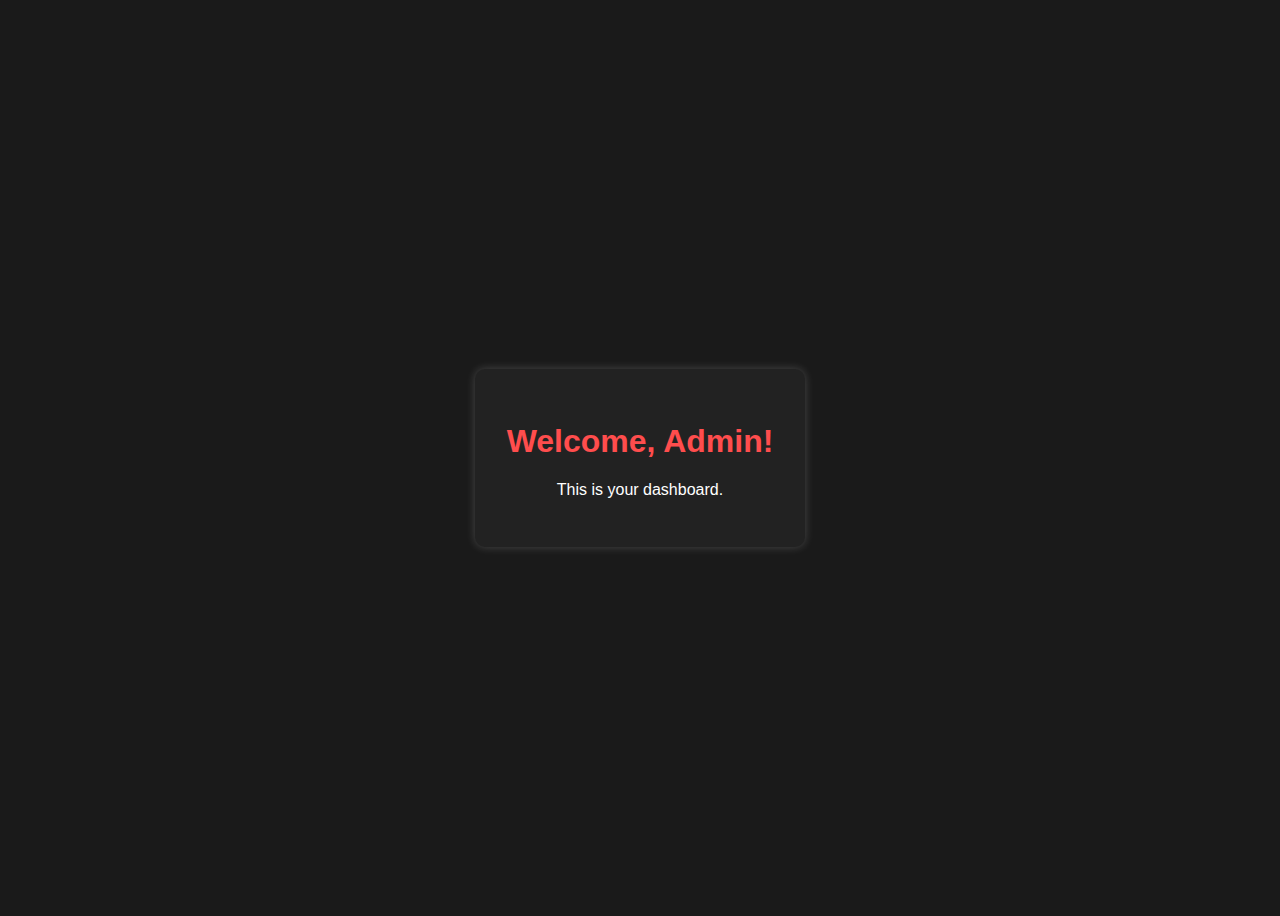
<file: admin_dashboard.html>
<!DOCTYPE html>
<html lang="en">
<head>
    <meta charset="UTF-8">
    <meta name="viewport" content="width=device-width, initial-scale=1.0">
    <title>Admin Dashboard</title>
    <style>
        body {
            display: flex;
            justify-content: center;
            align-items: center;
            min-height: 100vh;
            background: #1a1a1a;
            color: white;
            font-family: Arial, sans-serif;
        }
        .container {
            text-align: center;
            background: #222;
            padding: 2rem;
            border-radius: 10px;
            box-shadow: 0 0 10px rgba(255,255,255,0.2);
        }
        h1 { color: #ff4d4d; }
    </style>
</head>
<body>
    <div class="container">
        <h1>Welcome, Admin!</h1>
        <p>This is your dashboard.</p>
    </div>
</body>
</html>
</file>
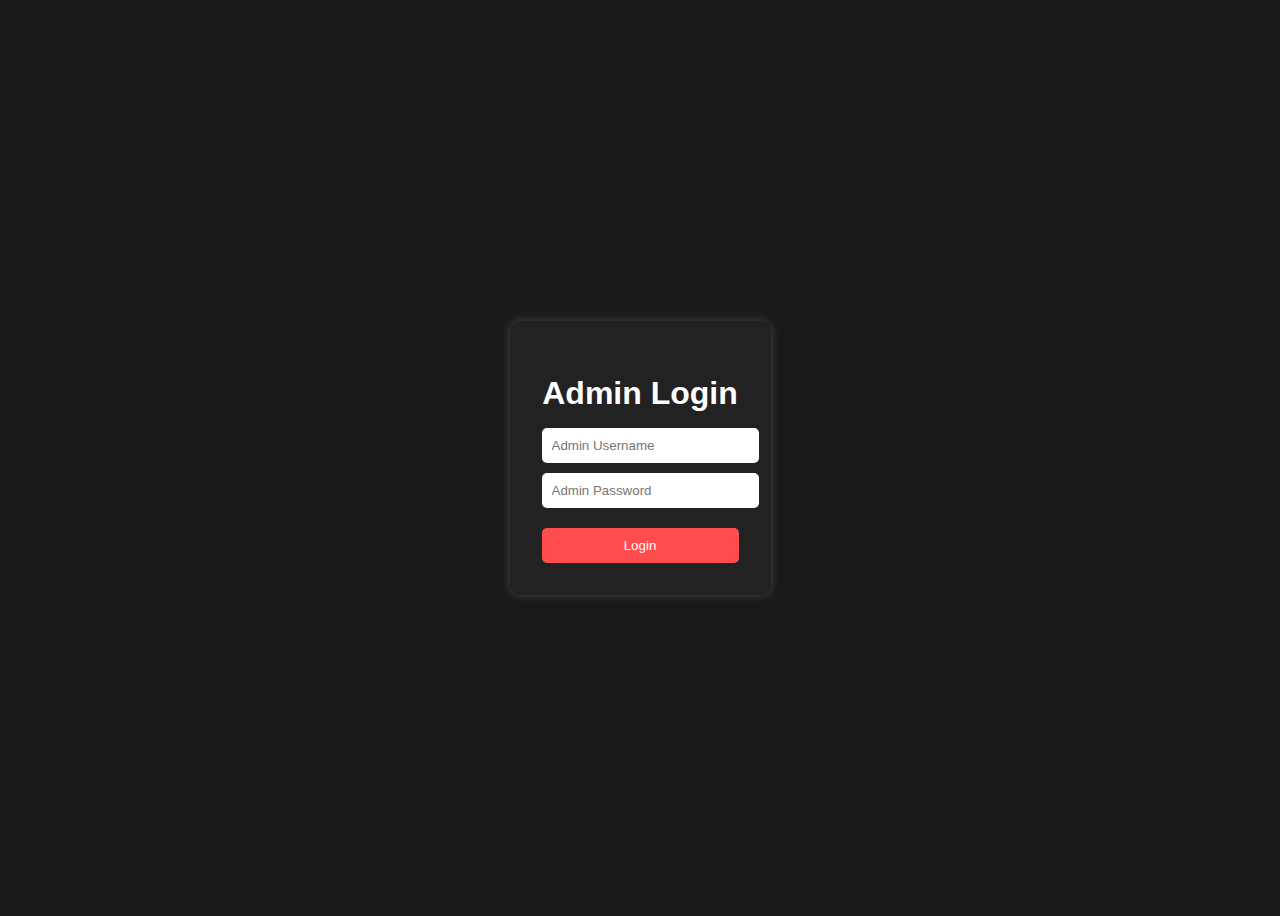
<file: Admin_login.html>
<!DOCTYPE html>
<html lang="en">
<head>
    <meta charset="UTF-8">
    <meta name="viewport" content="width=device-width, initial-scale=1.0">
    <title>Admin Login</title>
    <style>
        body {
            display: flex;
            justify-content: center;
            align-items: center;
            min-height: 100vh;
            background: #1a1a1a;
            font-family: Arial, sans-serif;
            color: #fff;
        }
        .container {
            background: #222;
            padding: 2rem;
            border-radius: 10px;
            text-align: center;
            box-shadow: 0 0 10px rgba(255,255,255,0.2);
        }
        h1 {
            margin-bottom: 1rem;
        }
        .input-group {
            margin: 10px 0;
        }
        input {
            width: 100%;
            padding: 10px;
            border-radius: 5px;
            border: none;
        }
        button {
            width: 100%;
            padding: 10px;
            margin-top: 10px;
            background: #ff4d4d;
            color: white;
            border: none;
            border-radius: 5px;
            cursor: pointer;
        }
    </style>
</head>
<body>
    <div class="container">
        <h1>Admin Login</h1>
        <div class="input-group">
            <input type="text" id="adminUsername" placeholder="Admin Username">
        </div>
        <div class="input-group">
            <input type="password" id="adminPassword" placeholder="Admin Password">
        </div>
        <button onclick="validateAdmin()">Login</button>
    </div>

    <script>
        function validateAdmin() {
            let username = document.getElementById("adminUsername").value;
            let password = document.getElementById("adminPassword").value;

            if (username === "admin" && password === "password123") {
                alert("Admin Login Successful!");
                window.location.href = "admin_dashboard.html";
            } else {
                alert("Invalid Admin Credentials");
            }
        }
    </script>
</body>
</html>
</file>
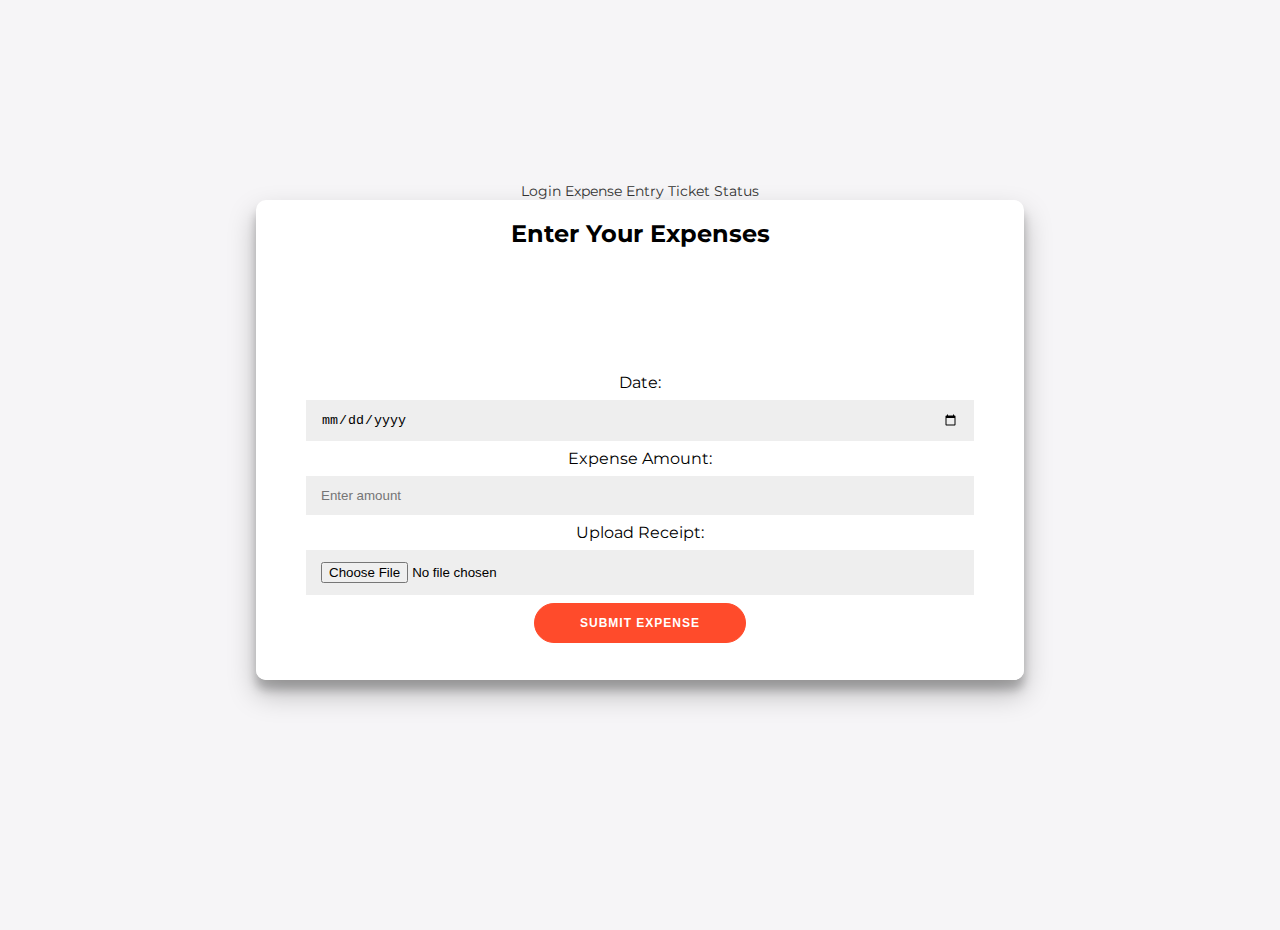
<file: expense_entry.html>
<!DOCTYPE html>
<html lang="en">
<head>
    <meta charset="UTF-8">
    <meta name="viewport" content="width=device-width, initial-scale=1.0">
    <title>Expense Entry</title>
    <link rel="stylesheet" href="styles.css"> <!-- Use your actual CSS file name -->
</head>
<body>
    <header>
        <nav>
            <a href="login.html">Login</a>
            <a href="expense_entry.html">Expense Entry</a>
            <a href="submission_ticket.html">Ticket Status</a>
        </nav>
    </header>
    <div class="container">
        <h2>Enter Your Expenses</h2>
        <form action="submission_ticket.html" method="GET"> <!-- Switch to GET for static demo -->
            <label for="date">Date:</label>
            <input type="date" id="date" name="date" required>

        

            <label for="expense">Expense Amount:</label>
            <input type="number" id="expense" name="expense" placeholder="Enter amount" required>

            <label for="receipt">Upload Receipt:</label>
            <input type="file" id="receipt" name="receipt" accept="image/*,application/pdf" required>

            <button type="submit">Submit Expense</button>
        </form>
    </div>
    <script src="script.js"></script> <!-- Moved inside body -->
</body>
</html>
</file>
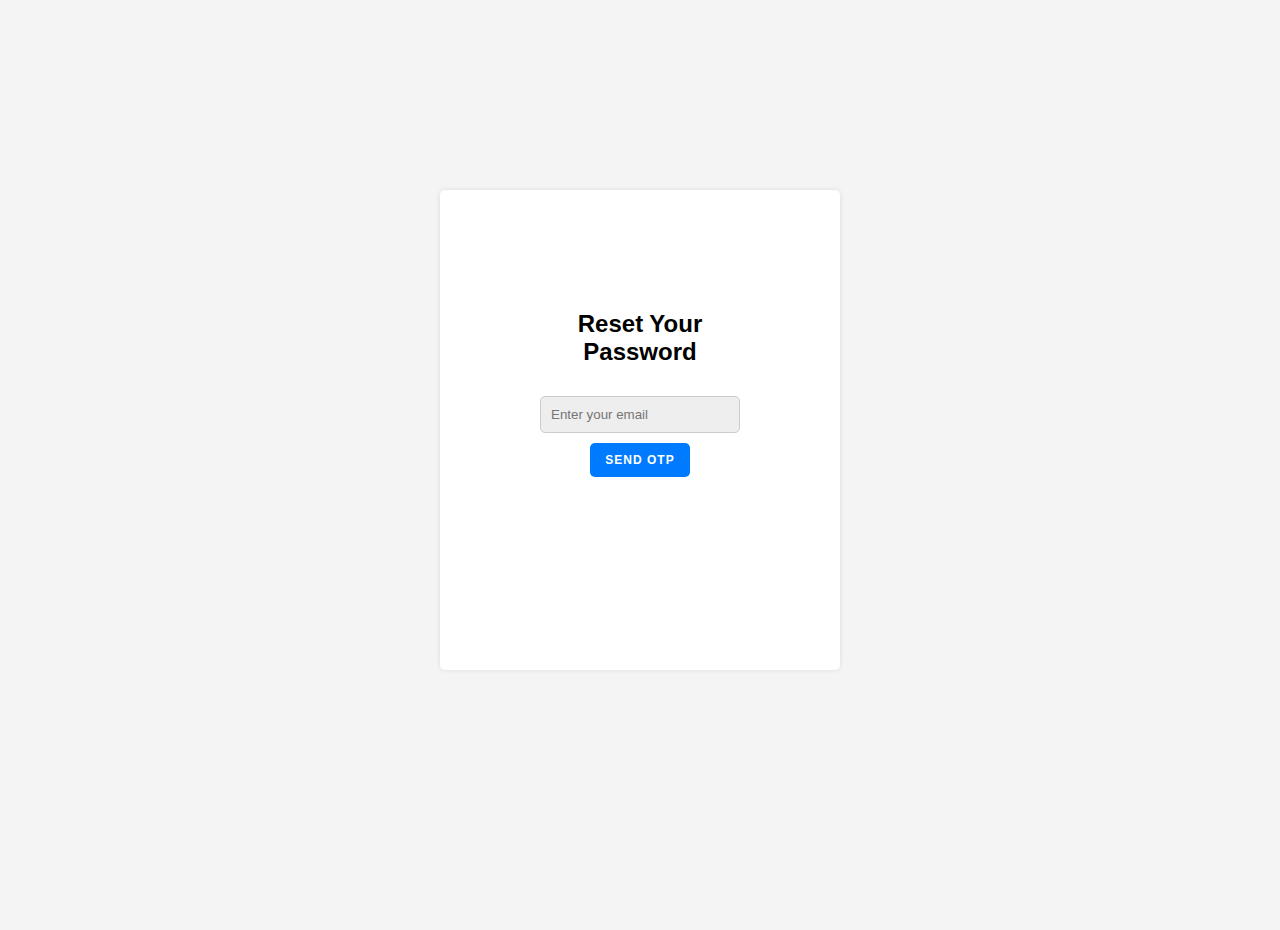
<file: forgot_password.html>
<!DOCTYPE html>
<html lang="en">
<head>
    <meta charset="UTF-8">
    <meta name="viewport" content="width=device-width, initial-scale=1.0">
    <title>Reset Password</title>
    <link rel="stylesheet" href="styles.css">
    <style>
        body {
            font-family: Arial, sans-serif;
            display: flex;
            justify-content: center;
            align-items: center;
            height: 30h;
            background-color: #f4f4f4;
        }
        .container {
            background: white;
            padding: 100px;
            width: 400px;
            max-height: 400px;
            border-radius: 5px;
            box-shadow: 0 0 5px rgba(0, 0, 0, 0.1);
            text-align: center;
        }
        input {
            width: 100%;
            padding: 10px;
            margin: 10px 0;
            border: 1px solid #ccc;
            border-radius: 5px;
        }
        button {
            background-color: #007BFF;
            color: white;
            border: none;
            padding: 10px 15px;
            cursor: pointer;
            border-radius: 5px;
        }
        button:hover {
            background-color: #0056b3;
        }
    </style>
</head>
<body>
    <div class="container">
        <h2>Reset Your Password</h2>
        
        <div id="step1">
            <input type="email" id="email" placeholder="Enter your email" required>
            <button onclick="sendOTP()">Send OTP</button>
        </div>
        
        <div id="step2" style="display:none;">
            <input type="text" id="otp" placeholder="Enter OTP" required>
            <button onclick="verifyOTP()">Verify OTP</button>
        </div>
        
        <div id="step3" style="display:none;">
            <input type="password" id="newPassword" placeholder="Enter New Password" required>
            <input type="password" id="confirmPassword" placeholder="Confirm New Password" required>
            <button onclick="resetPassword()">Reset Password</button>
        </div>
        
        <p id="message" style="color:red;"></p>
    </div>

    <script>
        function sendOTP() {
            var email = document.getElementById("email").value;
            if(email) {
                document.getElementById("step1").style.display = "none";
                document.getElementById("step2").style.display = "block";
            } else {
                document.getElementById("message").innerText = "Please enter a valid email!";
            }
        }

        function verifyOTP() {
            var otp = document.getElementById("otp").value;
            if(otp) { 
                document.getElementById("step2").style.display = "none";
                document.getElementById("step3").style.display = "block";
            } else {
                document.getElementById("message").innerText = "Please enter the OTP!";
            }
        }

        function resetPassword() {
            var newPassword = document.getElementById("newPassword").value;
            var confirmPassword = document.getElementById("confirmPassword").value;
            
            if (newPassword !== confirmPassword) {
                document.getElementById("message").innerText = "Passwords do not match!";
            } else {
                document.getElementById("message").innerText = "Password reset successfully!";
            }
        }
    </script>
</body>
</html>

<script src="script.js"></script>
</file>
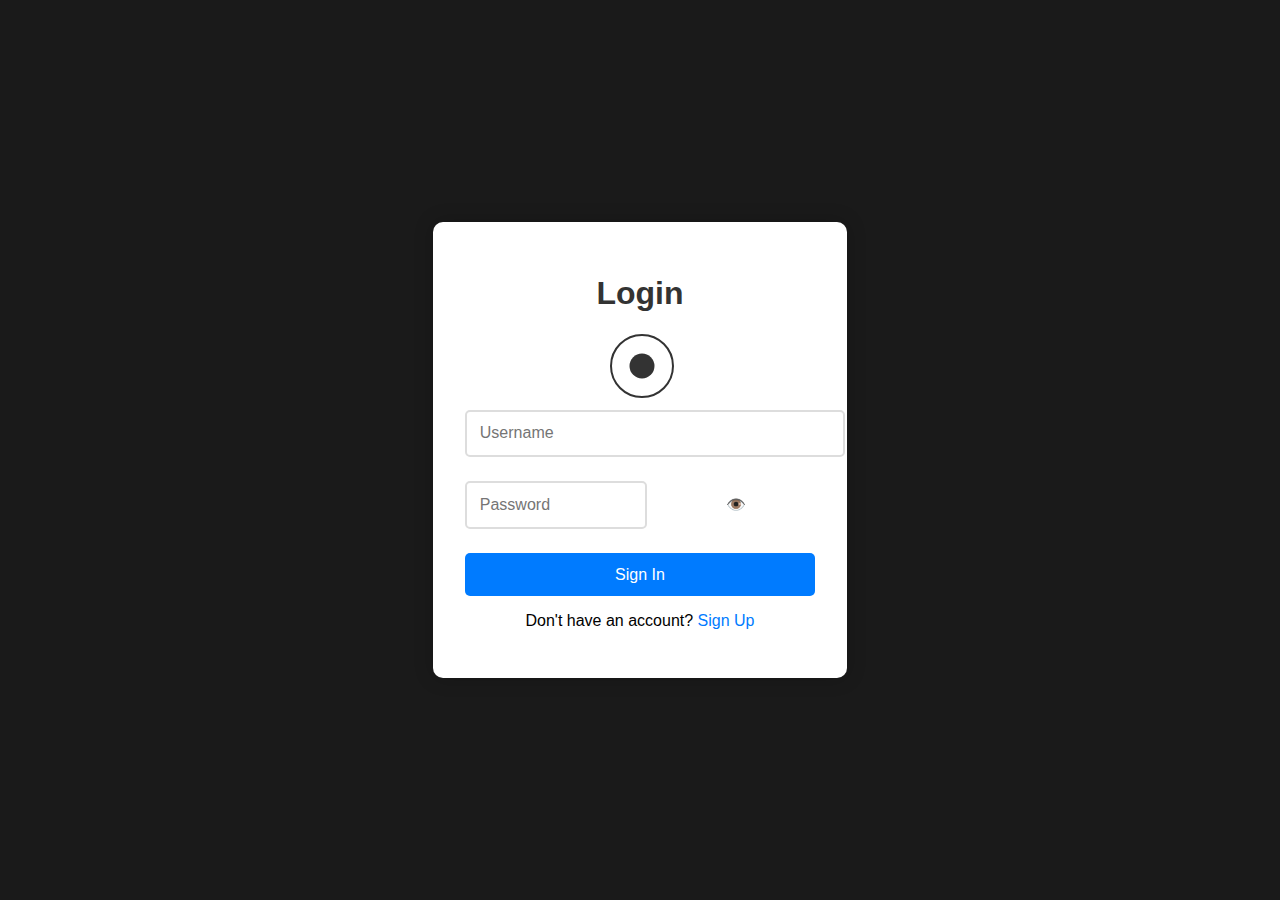
<file: login.html>
<!DOCTYPE html>
<html lang="en">
<head>
    <meta charset="UTF-8">
    <meta name="viewport" content="width=device-width, initial-scale=1.0">
    <title>Login</title>
    <style>
        body {
            display: flex;
            justify-content: center;
            align-items: center;
            min-height: 100vh;
            margin: 0;
            background: #1a1a1a;
            font-family: Arial, sans-serif;
        }

        .login-container {
            background: #fff;
            padding: 2rem;
            border-radius: 10px;
            box-shadow: 0 0 20px rgba(0,0,0,0.2);
            width: 350px;
            text-align: center;
        }

        h1 {
            color: #333;
        }

        .input-group {
            margin-bottom: 1.5rem;
            position: relative;
        }

        input {
            width: 100%;
            padding: 0.8rem;
            border: 2px solid #ddd;
            border-radius: 5px;
            font-size: 1rem;
            transition: border-color 0.3s;
        }

        input:focus {
            outline: none;
            border-color: #007bff;
        }

        .eye-container {
            position: relative;
            width: 60px;
            height: 60px;
            margin: 1rem auto;
        }

        .eye {
            position: absolute;
            width: 100%;
            height: 100%;
            background: #fff;
            border-radius: 50%;
            border: 2px solid #333;
            overflow: hidden;
        }

        .pupil {
            position: absolute;
            width: 25px;
            height: 25px;
            background: #333;
            border-radius: 50%;
            top: 50%;
            left: 50%;
            transform: translate(-50%, -50%);
            transition: all 0.1s ease;
        }

        button {
            width: 100%;
            padding: 0.8rem;
            background: #007bff;
            color: white;
            border: none;
            border-radius: 5px;
            cursor: pointer;
            font-size: 1rem;
            transition: background 0.3s;
        }

        button:hover {
            background: #0056b3;
        }

        .password-wrapper {
            display: flex;
            align-items: center;
            gap: 10px;
        }

        #toggleEye {
            cursor: pointer;
            background: none;
            border: none;
            padding: 5px;
        }

        .links {
            margin-top: 10px;
        }

        .links a {
            text-decoration: none;
            color: #007bff;
        }
    </style>
</head>
<body>
    <div class="login-container">
        <h1>Login</h1>
        <div class="eye-container">
            <div class="eye">
                <div class="pupil" id="pupil"></div>
            </div>
        </div>
        <div class="input-group">
            <input type="text" id="username" placeholder="Username" required>
        </div>
        <div class="input-group">
            <div class="password-wrapper">
                <input type="password" id="password" placeholder="Password" required>
                <button id="toggleEye">👁️</button>
            </div>
        </div>
        <button type="submit">Sign In</button>
        <div class="links">
            <p>Don't have an account? <a href="signup.html">Sign Up</a></p>
        </div>
    </div>

    <script>
        const passwordInput = document.getElementById('password');
        const pupil = document.getElementById('pupil');
        const toggleEye = document.getElementById('toggleEye');
        let isPasswordVisible = false;

        passwordInput.addEventListener('input', (e) => {
            const inputLength = e.target.value.length;
            const maxMovement = 15;
            const position = (inputLength * 3) % (maxMovement * 2) - maxMovement;
            pupil.style.transform = `translate(${position}px, -50%)`;
        });

        toggleEye.addEventListener('click', () => {
            isPasswordVisible = !isPasswordVisible;
            passwordInput.type = isPasswordVisible ? 'text' : 'password';
            pupil.style.backgroundColor = isPasswordVisible ? '#007bff' : '#333';
        });
    </script>
</body>
</html>
</file>
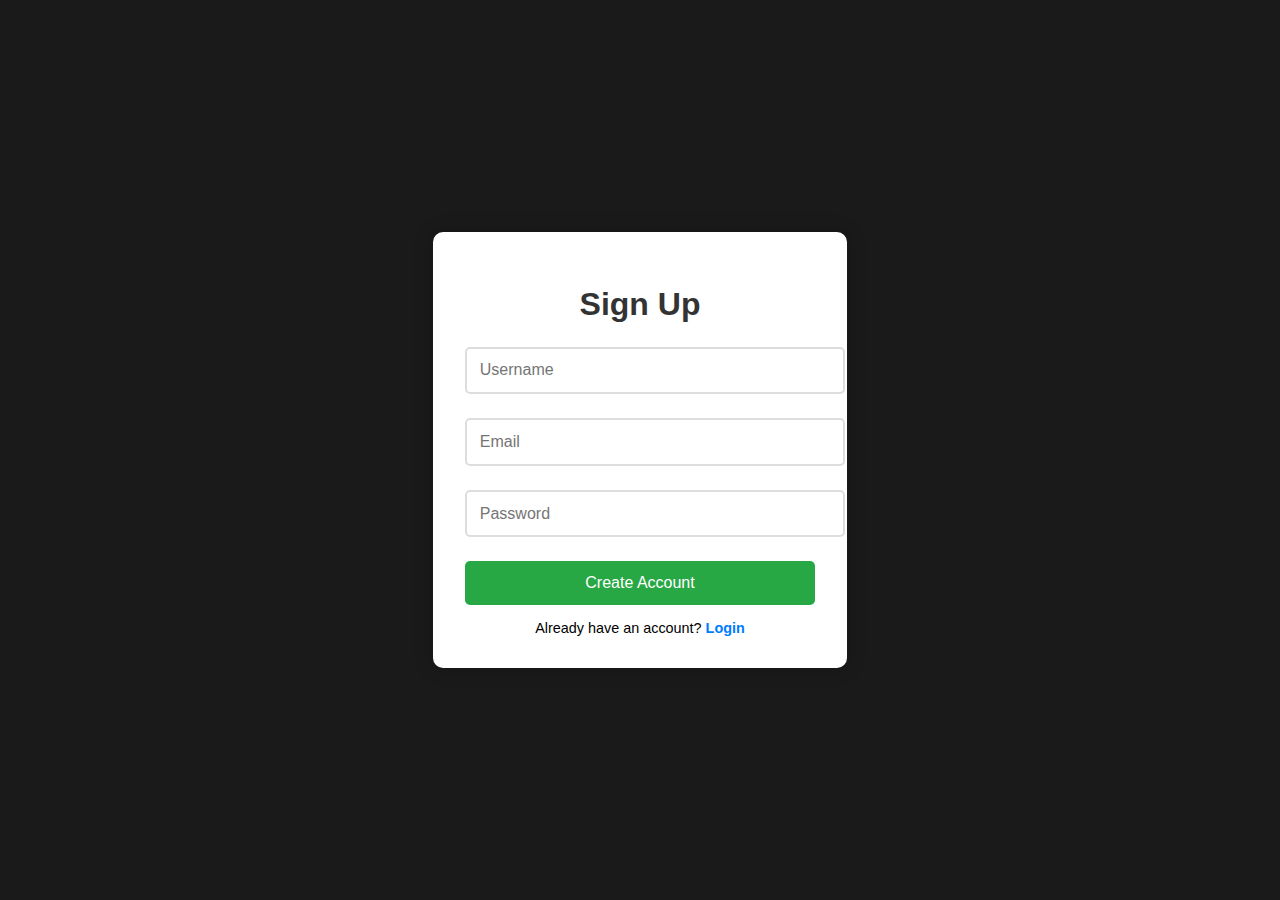
<file: signup.html>
<!DOCTYPE html>
<html lang="en">
<head>
    <meta charset="UTF-8">
    <meta name="viewport" content="width=device-width, initial-scale=1.0">
    <title>Sign Up</title>
    <style>
        body {
            display: flex;
            justify-content: center;
            align-items: center;
            min-height: 100vh;
            margin: 0;
            background: #1a1a1a;
            font-family: Arial, sans-serif;
        }

        .signup-container {
            background: #fff;
            padding: 2rem;
            border-radius: 10px;
            box-shadow: 0 0 20px rgba(0,0,0,0.2);
            width: 350px;
            text-align: center;
        }

        h1 {
            color: #333;
            margin-bottom: 1.5rem;
        }

        .input-group {
            margin-bottom: 1.5rem;
        }

        input {
            width: 100%;
            padding: 0.8rem;
            border: 2px solid #ddd;
            border-radius: 5px;
            font-size: 1rem;
            transition: border-color 0.3s;
        }

        input:focus {
            outline: none;
            border-color: #007bff;
        }

        button {
            width: 100%;
            padding: 0.8rem;
            background: #28a745;
            color: white;
            border: none;
            border-radius: 5px;
            cursor: pointer;
            font-size: 1rem;
            transition: background 0.3s;
        }

        button:hover {
            background: #218838;
        }

        .login-link {
            margin-top: 15px;
            font-size: 0.9rem;
        }

        .login-link a {
            color: #007bff;
            text-decoration: none;
            font-weight: bold;
        }

        .login-link a:hover {
            text-decoration: underline;
        }
    </style>
</head>
<body>
    <div class="signup-container">
        <h1>Sign Up</h1>
        <div class="input-group">
            <input type="text" placeholder="Username" required>
        </div>
        <div class="input-group">
            <input type="email" placeholder="Email" required>
        </div>
        <div class="input-group">
            <input type="password" placeholder="Password" required>
        </div>
        <button type="submit">Create Account</button>
        <div class="login-link">
            Already have an account? <a href="index.html">Login</a>
        </div>
    </div>
</body>
</html>
</file>
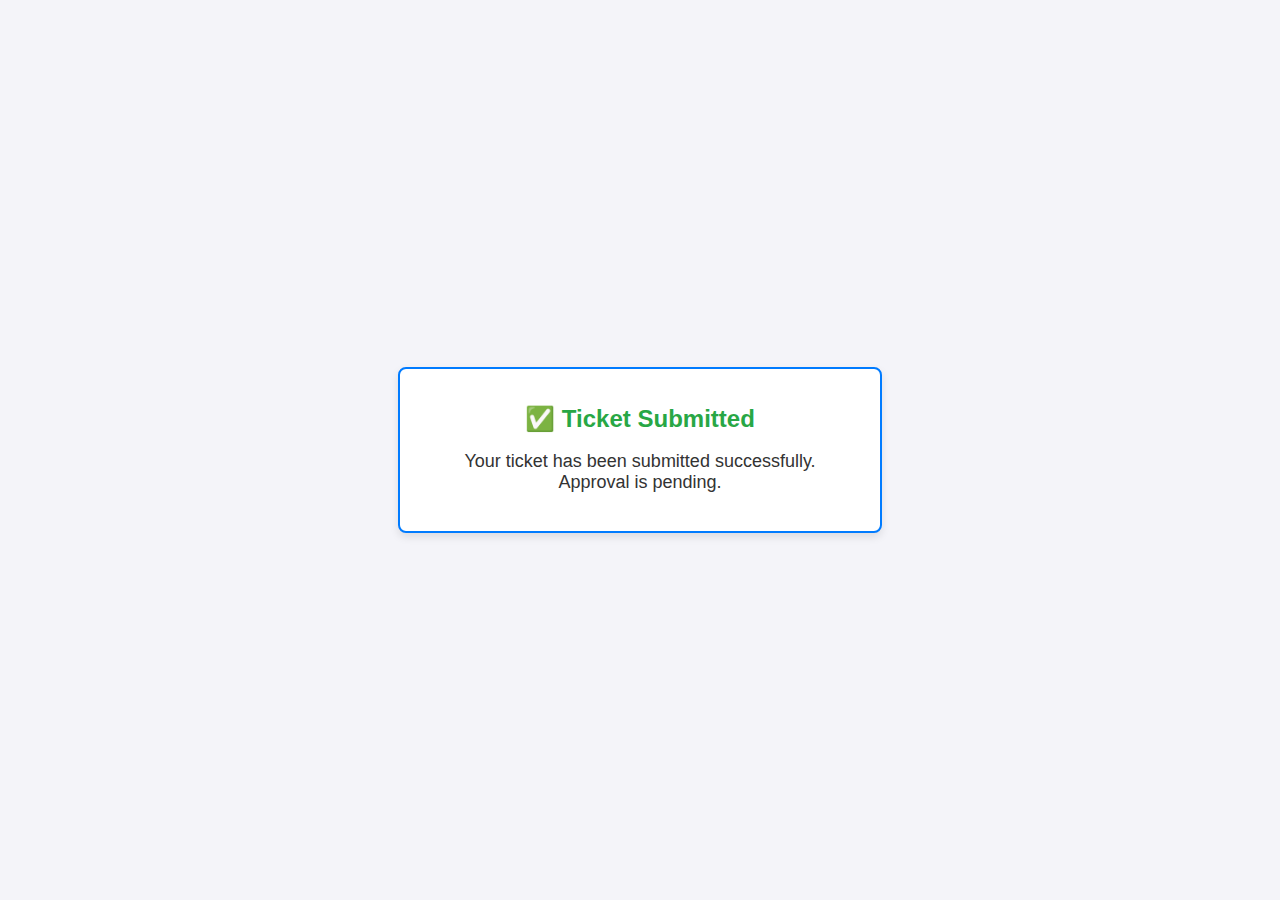
<file: submission_ticket.html>
<!DOCTYPE html>
<html lang="en">
<head>
    <meta charset="UTF-8" />
    <meta name="viewport" content="width=device-width, initial-scale=1.0" />
    <link rel="stylesheet" href="submission_ticket.css" />
    <title>Ticket Status</title>
</head>
<body>
    <div class="container">
        <div class="message-box">
            <h1>✅ Ticket Submitted</h1>
            <p>Your ticket has been submitted successfully. Approval is pending.</p>
        </div>
    </div>
</body>
</html>
</file>
<file: styles.css>
@import url('https://fonts.googleapis.com/css?family=Montserrat:400,800');

* {
	box-sizing: border-box;
}

body {
	background: #f6f5f7;
	display: flex;
	justify-content: center;
	align-items: center;
	flex-direction: column;
	font-family: 'Montserrat', sans-serif;
	height: 100vh;
	margin: -20px 0 50px;
}

h1 {
	font-weight: bold;
	margin: 0;
}

h2 {
	text-align: center;
}

p {
	font-size: 14px;
	font-weight: 100;
	line-height: 20px;
	letter-spacing: 0.5px;
	margin: 20px 0 30px;
}

span {
	font-size: 12px;
}

a {
	color: #333;
	font-size: 14px;
	text-decoration: none;
	margin: 15px 0;
}

button {
	border-radius: 20px;
	border: 1px solid #FF4B2B;
	background-color: #FF4B2B;
	color: #FFFFFF;
	font-size: 12px;
	font-weight: bold;
	padding: 12px 45px;
	letter-spacing: 1px;
	text-transform: uppercase;
	transition: transform 80ms ease-in;
}

button:active {
	transform: scale(0.95);
}

button:focus {
	outline: none;
}

button.ghost {
	background-color: transparent;
	border-color: #FFFFFF;
}

form {
	background-color: #FFFFFF;
	display: flex;
	align-items: center;
	justify-content: center;
	flex-direction: column;
	padding: 0 50px;
	height: 100%;
	text-align: center;
}

input {
	background-color: #eee;
	border: none;
	padding: 12px 15px;
	margin: 8px 0;
	width: 100%;
}

.container {
	background-color: #fff;
	border-radius: 10px;
  	box-shadow: 0 14px 28px rgba(0,0,0,0.25), 
			0 10px 10px rgba(0,0,0,0.22);
	position: relative;
	overflow: hidden;
	width: 768px;
	max-width: 100%;
	min-height: 480px;
}

.form-container {
	position: absolute;
	top: 0;
	height: 100%;
	transition: all 0.6s ease-in-out;
}

.sign-in-container {
	left: 0;
	width: 50%;
	z-index: 2;
}

.container.right-panel-active .sign-in-container {
	transform: translateX(100%);
}

.sign-up-container {
	left: 0;
	width: 50%;
	opacity: 0;
	z-index: 1;
}

.container.right-panel-active .sign-up-container {
	transform: translateX(100%);
	opacity: 1;
	z-index: 5;
	animation: show 0.6s;
}

@keyframes show {
	0%, 49.99% {
		opacity: 0;
		z-index: 1;
	}
	
	50%, 100% {
		opacity: 1;
		z-index: 5;
	}
}

.overlay-container {
	position: absolute;
	top: 0;
	left: 50%;
	width: 50%;
	height: 100%;
	overflow: hidden;
	transition: transform 0.6s ease-in-out;
	z-index: 100;
}

.container.right-panel-active .overlay-container{
	transform: translateX(-100%);
}

.overlay {
	background: #FF416C;
	background: -webkit-linear-gradient(to right, #FF4B2B, #FF416C);
	background: linear-gradient(to right, #FF4B2B, #FF416C);
	background-repeat: no-repeat;
	background-size: cover;
	background-position: 0 0;
	color: #FFFFFF;
	position: relative;
	left: -100%;
	height: 100%;
	width: 200%;
  	transform: translateX(0);
	transition: transform 0.6s ease-in-out;
}

.container.right-panel-active .overlay {
  	transform: translateX(50%);
}

.overlay-panel {
	position: absolute;
	display: flex;
	align-items: center;
	justify-content: center;
	flex-direction: column;
	padding: 0 40px;
	text-align: center;
	top: 0;
	height: 100%;
	width: 50%;
	transform: translateX(0);
	transition: transform 0.6s ease-in-out;
}

.overlay-left {
	transform: translateX(-20%);
}

.container.right-panel-active .overlay-left {
	transform: translateX(0);
}

.overlay-right {
	right: 0;
	transform: translateX(0);
}

.container.right-panel-active .overlay-right {
	transform: translateX(20%);
}

.social-container {
	margin: 20px 0;
}

.social-container a {
	border: 1px solid #DDDDDD;
	border-radius: 50%;
	display: inline-flex;
	justify-content: center;
	align-items: center;
	margin: 0 5px;
	height: 50px;
	width: 40px;
}

footer {
    background-color: #222;
    color: #fff;
    font-size: 14px;
    bottom: 0;
    position: fixed;
    left: 0;
    right: 0;
    text-align: center;
    z-index: 999;
}

footer p {
    margin: 10px 0;
}

footer i {
    color: red;
}

footer a {
    color: #3c97bf;
    text-decoration: none;
}
</file>
<file: submission_ticket.css>
/* General Styling */
body {
    font-family: Arial, sans-serif;
    background-color: #f4f4f9;
    display: flex;
    justify-content: center;
    align-items: center;
    height: 100vh;
    margin: 0;
}

.container {
    text-align: center;
}

.message-box {
    background-color: #ffffff;
    padding: 20px 40px;
    border: 2px solid #007bff;
    border-radius: 8px;
    box-shadow: 0 4px 8px rgba(0,0,0,0.1);
    max-width: 400px;
}

h1 {
    color: #28a745;
    font-size: 24px;
    margin-bottom: 10px;
}

p {
    color: #333;
    font-size: 18px;
}
</file>
